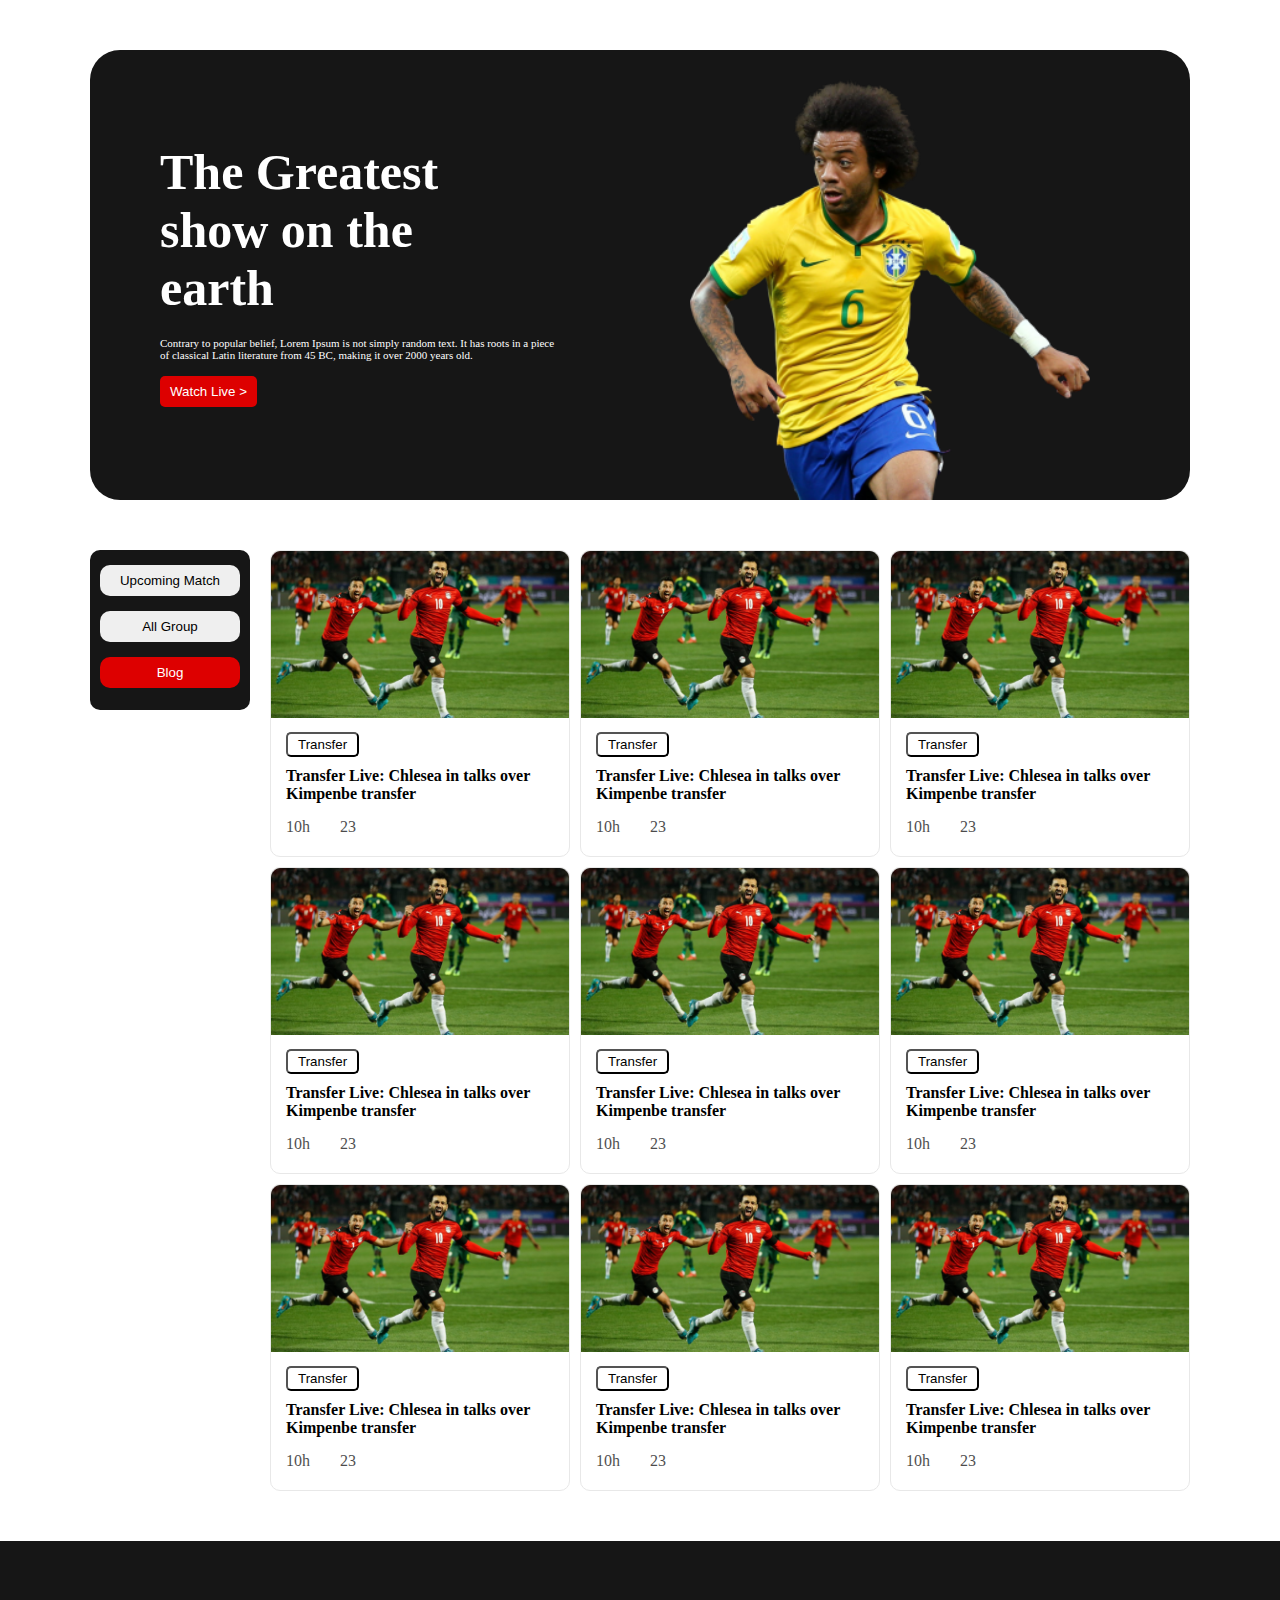
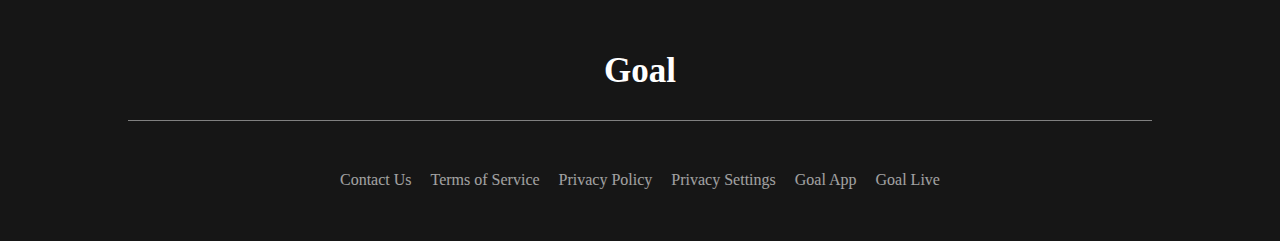
<file: index.html>
<!DOCTYPE html>
<html lang="en">
<head>
    <meta charset="UTF-8">
    <meta name="viewport" content="width=device-width, initial-scale=1.0">
    <title>world cup main</title>
    <link rel="stylesheet" href="https://cdnjs.cloudflare.com/ajax/libs/font-awesome/6.6.0/css/all.min.css" integrity="sha512-Kc323vGBEqzTmouAECnVceyQqyqdsSiqLQISBL29aUW4U/M7pSPA/gEUZQqv1cwx4OnYxTxve5UMg5GT6L4JJg==" crossorigin="anonymous" referrerpolicy="no-referrer" />
    <link rel="shortcut icon" href="image/futbol-solid.svg" type="image/x-icon">
    <link rel="stylesheet" href="style.css">
</head>
<body>

    <!-- =====header part start======= -->
    <header>
        <div id="banner">
            <div class="banner-explore">
                <h1 class="banner-title">The Greatest <br> show on the <br> earth</h1>
                <small class="small">Contrary to popular belief, Lorem Ipsum is not simply 
                    random text. It has roots in a piece of classical Latin literature from 45 BC, making it over 2000 years old.</small>
                <button class="btn-banner">Watch Live ></button>
            </div>
            <div class="banner-image">
                <img src="image/Banner Image.png" alt="">
            </div>
        </div>
    </header>

    <!-- =====header part end======= -->

    <main>
        <!-- =====main section start===== -->
        
        <section id="main-section">
            <div class="btn-section">
                <button class="common-btn upcoming-btn">Upcoming Match</button>
                <button class="common-btn ag-btn">All Group</button>
                <button class="common-btn blog"><a href="index2.html">Blog</a></button>
            </div>
            <div class="container">
                <div class="box">
                    <img class="box-image" src="image/Blog Image.png" alt=""> <br>
                    <button class="btn-box">Transfer</button>
                    <p class="transfer-live">Transfer Live: Chlesea in talks over Kimpenbe transfer</p>
                    <div class="clock-comment">
                        <div><i class="fa-regular fa-clock"></i>
                            10h
                        </div>
                        <div>
                            <i class="fa-regular fa-comment"></i>
                            23
                        </div>
                    </div>
                </div>
                <div class="box">
                    <img class="box-image" src="image/Blog Image.png" alt=""> <br>
                    <button class="btn-box">Transfer</button>
                    <p class="transfer-live">Transfer Live: Chlesea in talks over Kimpenbe transfer</p>
                    <div class="clock-comment">
                        <div><i class="fa-regular fa-clock"></i>
                            10h
                        </div>
                        <div>
                            <i class="fa-regular fa-comment"></i>
                            23
                        </div>
                    </div>
                </div>
                <div class="box">
                    <img class="box-image" src="image/Blog Image.png" alt=""> <br>
                    <button class="btn-box">Transfer</button>
                    <p class="transfer-live">Transfer Live: Chlesea in talks over Kimpenbe transfer</p>
                    <div class="clock-comment">
                        <div><i class="fa-regular fa-clock"></i>
                            10h
                        </div>
                        <div>
                            <i class="fa-regular fa-comment"></i>
                            23
                        </div>
                    </div>
                </div>
                <div class="box">
                    <img class="box-image" src="image/Blog Image.png" alt=""> <br>
                    <button class="btn-box">Transfer</button>
                    <p class="transfer-live">Transfer Live: Chlesea in talks over Kimpenbe transfer</p>
                    <div class="clock-comment">
                        <div><i class="fa-regular fa-clock"></i>
                            10h
                        </div>
                        <div>
                            <i class="fa-regular fa-comment"></i>
                            23
                        </div>
                    </div>
                </div>
                <div class="box">
                    <img class="box-image" src="image/Blog Image.png" alt=""> <br>
                    <button class="btn-box">Transfer</button>
                    <p class="transfer-live">Transfer Live: Chlesea in talks over Kimpenbe transfer</p>
                    <div class="clock-comment">
                        <div><i class="fa-regular fa-clock"></i>
                            10h
                        </div>
                        <div>
                            <i class="fa-regular fa-comment"></i>
                            23
                        </div>
                    </div>
                </div>
                <div class="box">
                    <img class="box-image" src="image/Blog Image.png" alt=""> <br>
                    <button class="btn-box">Transfer</button>
                    <p class="transfer-live">Transfer Live: Chlesea in talks over Kimpenbe transfer</p>
                    <div class="clock-comment">
                        <div><i class="fa-regular fa-clock"></i>
                            10h
                        </div>
                        <div>
                            <i class="fa-regular fa-comment"></i>
                            23
                        </div>
                    </div>
                </div>
                <div class="box">
                    <img class="box-image" src="image/Blog Image.png" alt=""> <br>
                    <button class="btn-box">Transfer</button>
                    <p class="transfer-live">Transfer Live: Chlesea in talks over Kimpenbe transfer</p>
                    <div class="clock-comment">
                        <div><i class="fa-regular fa-clock"></i>
                            10h
                        </div>
                        <div>
                            <i class="fa-regular fa-comment"></i>
                            23
                        </div>
                    </div>
                </div>
                <div class="box">
                    <img class="box-image" src="image/Blog Image.png" alt=""> <br>
                    <button class="btn-box">Transfer</button>
                    <p class="transfer-live">Transfer Live: Chlesea in talks over Kimpenbe transfer</p>
                    <div class="clock-comment">
                        <div><i class="fa-regular fa-clock"></i>
                            10h
                        </div>
                        <div>
                            <i class="fa-regular fa-comment"></i>
                            23
                        </div>
                    </div>
                </div>
                <div class="box">
                    <img class="box-image" src="image/Blog Image.png" alt=""> <br>
                    <button class="btn-box">Transfer</button>
                    <p class="transfer-live">Transfer Live: Chlesea in talks over Kimpenbe transfer</p>
                    <div class="clock-comment">
                        <div><i class="fa-regular fa-clock"></i>
                            10h
                        </div>
                        <div>
                            <i class="fa-regular fa-comment"></i>
                            23
                        </div>
                    </div>
                </div>
                
                
            </div>
        </section>

        <!-- =====main section end===== -->

    </main>


    <!-- =======footer section start======= -->
    
    <footer>
        <div id="footer">
            <div class="footer-title">
                <h2>Goal</h2>
            </div>
            <div class="footer-menu">
                <p>Contact Us</p>
                <p>Terms of Service</p>
                <p>Privacy Policy</p>
                <p>Privacy Settings</p>
                <p>Goal App </p>
                <p>Goal Live</p>
            </div>
        </div>
    </footer>
    <!-- =======footer section end======= -->
    
</body>
</html>
</file>
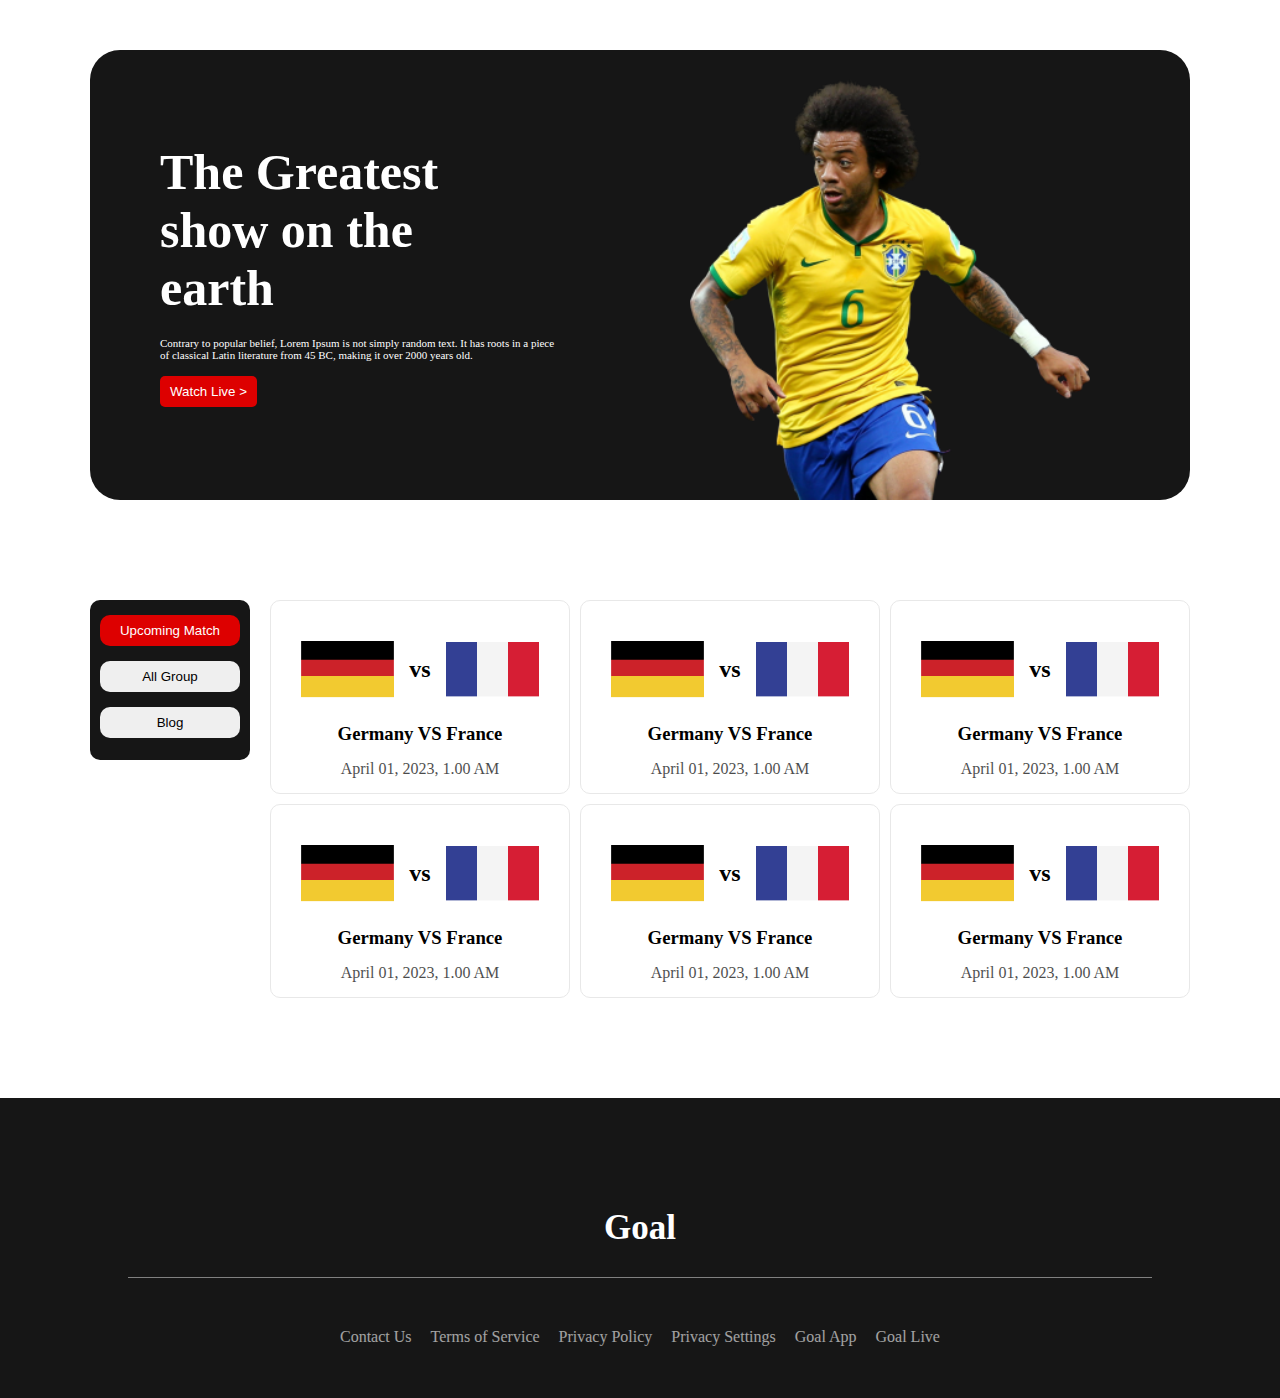
<file: index2.html>
<!DOCTYPE html>
<html lang="en">
<head>
    <meta charset="UTF-8">
    <meta name="viewport" content="width=device-width, initial-scale=1.0">
    <title>world cup main2</title>
    <link rel="stylesheet" href="https://cdnjs.cloudflare.com/ajax/libs/font-awesome/6.6.0/css/all.min.css" integrity="sha512-Kc323vGBEqzTmouAECnVceyQqyqdsSiqLQISBL29aUW4U/M7pSPA/gEUZQqv1cwx4OnYxTxve5UMg5GT6L4JJg==" crossorigin="anonymous" referrerpolicy="no-referrer" />
    <link rel="shortcut icon" href="image/futbol-solid.svg" type="image/x-icon">
    <link rel="stylesheet" href="style2.css">
</head>
<body>

    <!-- =====header part start======= -->
    <header>
        <div id="banner">
            <div class="banner-explore">
                <h1 class="banner-title">The Greatest <br> show on the <br> earth</h1>
                <small class="small">Contrary to popular belief, Lorem Ipsum is not simply 
                    random text. It has roots in a piece of classical Latin literature from 45 BC, making it over 2000 years old.</small>
                <button class="btn-banner">Watch Live ></button>
            </div>
            <div class="banner-image">
                <img src="image/Banner Image.png" alt="">
            </div>
        </div>
    </header>

    <!-- =====header part end======= -->

    <main>
        <!-- =====main section start===== -->
        
        <section id="main-section">
            <div class="btn-section">
                <button class="common-btn blog">Upcoming Match</button>
                <button class="common-btn ag-btn">All Group</button>
                <button class="common-btn ag-btn">Blog</button>
            </div>
            <div class="container">
                <div class="box">
                    <div class="fixture">
                        <img src="image/germany Flag.png" alt="">
                        <h2>vs</h2>
                        <img src="image/Flag.png" alt="">
                    </div>
                    <div  class="team-match-time">
                        <h3>
                            Germany VS France 
                        </h3>
                        <p>April 01, 2023, 1.00 AM</p>
                    </div>
                    
                </div>
                <div class="box">
                    <div class="fixture">
                        <img src="image/germany Flag.png" alt="">
                        <h2>vs</h2>
                        <img src="image/Flag.png" alt="">
                    </div>
                    <div  class="team-match-time">
                        <h3>
                            Germany VS France 
                        </h3>
                        <p>April 01, 2023, 1.00 AM</p>
                    </div>
                    
                </div>
                <div class="box">
                    <div class="fixture">
                        <img src="image/germany Flag.png" alt="">
                        <h2>vs</h2>
                        <img src="image/Flag.png" alt="">
                    </div>
                    <div  class="team-match-time">
                        <h3>
                            Germany VS France 
                        </h3>
                        <p>April 01, 2023, 1.00 AM</p>
                    </div>
                    
                </div>
                <div class="box">
                    <div class="fixture">
                        <img src="image/germany Flag.png" alt="">
                        <h2>vs</h2>
                        <img src="image/Flag.png" alt="">
                    </div>
                    <div  class="team-match-time">
                        <h3>
                            Germany VS France 
                        </h3>
                        <p>April 01, 2023, 1.00 AM</p>
                    </div>
                    
                </div>
                <div class="box">
                    <div class="fixture">
                        <img src="image/germany Flag.png" alt="">
                        <h2>vs</h2>
                        <img src="image/Flag.png" alt="">
                    </div>
                    <div  class="team-match-time">
                        <h3>
                            Germany VS France 
                        </h3>
                        <p>April 01, 2023, 1.00 AM</p>
                    </div>
                    
                </div>
                <div class="box">
                    <div class="fixture">
                        <img src="image/germany Flag.png" alt="">
                        <h2>vs</h2>
                        <img src="image/Flag.png" alt="">
                    </div>
                    <div  class="team-match-time">
                        <h3>
                            Germany VS France 
                        </h3>
                        <p>April 01, 2023, 1.00 AM</p>
                    </div>
                    
                </div>
                
                
                
            </div>
        </section>

        <!-- =====main section end===== -->

    </main>


    <!-- =======footer section start======= -->
    
    <footer>
        <div id="footer">
            <div class="footer-title">
                <h2>Goal</h2>
            </div>
            <div class="footer-menu">
                <p>Contact Us</p>
                <p>Terms of Service</p>
                <p>Privacy Policy</p>
                <p>Privacy Settings</p>
                <p>Goal App </p>
                <p>Goal Live</p>
            </div>
        </div>
    </footer>
    <!-- =======footer section end======= -->
    
</body>
</html>
</file>
<file: style.css>
*{
    margin: 0;
    padding: 0;
    box-sizing: border-box;
}
/* ======banner section start======= */
#banner{
    width: 1100px;
    height: 450px;
    margin: 50px auto;
    background-color: #161616;
    display: flex;
    justify-content: space-between;
    align-items: center;
    position: relative;
    border-radius: 30px;
    
}
.banner-title{
    font-size: 50px;
}
.small{
    display: block;
    font-size: 11px;
    margin-top: 20px;
    
}
.banner-explore{
    color: #fff;
    width: 400px;
    /* padding-left: 100px; */
    margin: 70px;
    /* position: absolute;
    left: 100px; */
}
.btn-banner{
    background-color: #DD0000;
    padding: 8px 10px;
    border: none;
    border-radius: 5px;
    margin-top: 15px;
    color: #fff;
}
.banner-image{
}
.banner-image img{
    width: 400px;
    position: absolute;
    right: 100px;
    bottom: 0px;
}

/* ======banner section end======= */

/* ======main section start======= */

#main-section{
    display: flex;
    justify-content: space-between;
    width: 1100px;
    margin: 50px auto;
}
.btn-section{
    width: 160px;
    height: 160px;
    background-color: #161616;
    border-radius: 10px;
    
}
.common-btn{
    display: block;
    width: 140px;
    margin: 15px auto;
    padding: 8px ;
    border-radius: 10px;
    border: none;
}
.common-btn a{
    text-decoration: none;
    color: #fff
}
.blog{
    background-color: #DD0000;
    color: #fff;
}
.container{
    display: grid;
    grid-template-columns: repeat(3, 1fr);
    gap: 10px;
}
.box{
    width: 300px;
    border: 1px solid #E8E8E8;
    border-radius: 10px;
}
.box-image{
    width: 100%;
    
}
.btn-box{
    background-color: #fff;
    padding: 3px 10px;
    border-radius: 5px;
    margin: 10px 0px 10px 15px;
}
.transfer-live{
    margin: 0px 10px 15px 15px;
    font-weight: bold;
}
.clock-comment{
    margin: 0px 100px 20px 15px;
    display: flex;
    gap: 30px;
    opacity: 70%;

}

/* ======main section end======= */

/* =======footer section====== */

#footer{
    width: 100%;
    height: 300px;
    background-color: #161616;

}
.footer-title{
    width: 80%;
    height: 180px;
    margin: auto;
    color: #fff;
    display: flex;
    justify-content: center;
    align-items: center;
    padding-top: 100px;
    padding-bottom: 20px;
    border-bottom: 0.1px solid gray;
}
.footer-title h2{
    font-size: 35px;
    

}
.footer-menu{
    width: 800px;
    margin: auto;
    display: flex;
    justify-content: space-between;
    padding: 50px 100px;
    color: #fff;
    opacity: 60%;
    
}

/* ======footer section end====== */

@media screen and (max-width: 576px){
    #banner{
        width: 500px;
        height: 800px;
        flex-direction: column;
        gap: 30px;
        margin: 0px;
        
    }
    .banner-explore{
        text-align: center;
    }
    .btn-banner{
        width: 200px;
        padding: 10px 15px;

    }
    .banner-image img{
        width: 400px;
        left: 70px;
        bottom: 0px;
    }
    #main-section{
        flex-direction: column;
    }
    .btn-section{
        width: 500px;
        height: 300px;
        background-color: #fff;
        text-align: center;
    }
    .upcoming-btn{
        width: 350px;
        height: 60px;
        font-size: 35px;
        font-weight: 600;
        border: 1px solid black;
        background-color: #fff;
    }
    .ag-btn{
        width: 250px;
        height: 60px;
        font-size: 35px;
        font-weight: 600;
        border: 1px solid black;
        background-color: #fff;
    }
    .blog{
        width: 250px;
        height: 60px;
        font-size: 35px;
        font-weight: 600;
        border: 1px solid black;
        background-color: #DD0000;
    }
    .container{
        grid-template-columns: 1fr;

    }
    .box{
        width: 500px;
        
    }
    #footer{
        width: 500px;
        height: auto;
    }
    .footer-menu{
        width: 100%;
        height: auto;
        flex-direction: column;
        
    }
    .footer-menu p{
        margin: auto;
        margin-top: 30px;
    }
}

@media screen and (min-width:577px) and (max-width:900px){
    #banner{
        width: 800px;
        
    }
    .banner-image img{
        right: 10px;
        width: 350px;
    }
    .small{
        width: 250px;
    }
    .banner-explore{
        width: 350px;
    }
    .btn-banner{
        width: 200px;
        height: 50px;
        font-size: 25px;
    }
    #main-section{
        width: 800px;
        flex-direction: column;
        gap: 30px;
    }
    .btn-section{
        width: 800px;
        height: 80px;
        display: flex;
        justify-content: space-around;
        gap: 20px;
        background-color: #fff;
        


    }
    .common-btn{
        width: 200px;
        font-weight: 600;
    }
    .container{
        grid-template-columns: repeat(2, 1fr);
        
        width: 800px;
    }
    .box{
        width: 400px;
    }
    .footer-menu{
        flex-wrap: wrap;
        width: 500px;
    }
    #footer{
        width: 800px;
    }
}
</file>
<file: style2.css>
*{
    margin: 0;
    padding: 0;
    box-sizing: border-box;
}
/* ======banner section start======= */
#banner{
    width: 1100px;
    height: 450px;
    margin: 50px auto;
    background-color: #161616;
    display: flex;
    justify-content: space-between;
    align-items: center;
    position: relative;
    border-radius: 30px;
    
}
.banner-title{
    font-size: 50px;
}
.small{
    display: block;
    font-size: 11px;
    margin-top: 20px;
    width: 400px;
}
.banner-explore{
    color: #fff;
    /* width: 400px; */
    padding-left: 70px;
    /* position: absolute;
    left: 100px; */
}
.btn-banner{
    background-color: #DD0000;
    padding: 8px 10px;
    margin-top: 15px;
    color: #fff;
    border-radius: 5px;
    border: none;
}

.banner-image img{
    width: 400px;
    position: absolute;
    right: 100px;
    bottom: 0px;
}

/* ======banner section end======= */

/* ======main section start======= */

#main-section{
    display: flex;
    justify-content: space-between;
    width: 1100px;
    margin: 100px auto;
}
.btn-section{
    width: 160px;
    height: 160px;
    background-color: #161616;
    border-radius: 10px;
    
}
.common-btn{
    display: block;
    width: 140px;
    margin: 15px auto;
    padding: 8px ;
    border-radius: 10px;
    border: none;
}
.common-btn a{
    text-decoration: none;
    color: #161616;
}
.blog{
    background-color: #DD0000;
    color: #fff;
}
.container{
    display: grid;
    grid-template-columns: repeat(3, 1fr);
    gap: 10px;
}
.box{
    width: 300px;
    border: 1px solid #E8E8E8;
    border-radius: 10px;
}
.box-image{
    width: 100%;
    
}
.fixture{
    display: flex;
    justify-content: space-between;
    align-items: center;
    padding: 40px 30px 25px 30px;
}
.team-match-time{
    width: 200px;
    margin: auto;
    text-align: center;
}
.team-match-time p{
    margin: 15px 0px;
    opacity: 70%;
}

/* ======main section end======= */

/* =======footer section====== */

#footer{
    width: 100%;
    height: 300px;
    background-color: #161616;

}
.footer-title{
    width: 80%;
    height: 180px;
    margin: auto;
    color: #fff;
    display: flex;
    justify-content: center;
    align-items: center;
    padding-top: 100px;
    padding-bottom: 20px;
    border-bottom: 0.1px solid gray;
}
.footer-title h2{
    font-size: 35px;
    

}
.footer-menu{
    width: 800px;
    margin: auto;
    display: flex;
    justify-content: space-between;
    padding: 50px 100px;
    color: #fff;
    opacity: 60%;
    
}

/* ======footer end===== */

@media screen and (max-width: 576px){
    #banner{
        width: 500px;
        height: 800px;
        flex-direction: column;
        gap: 30px;
        margin: 0px;
        
    }
    .banner-explore{
        text-align: center;
        padding-left: 0px;
        padding-top: 50px;
    }
    .btn-banner{
        width: 200px;
        padding: 10px 15px;

    }
    .banner-image img{
        width: 400px;
        left: 70px;
        bottom: 0px;
    }
    #main-section{
        flex-direction: column;
    }
    .btn-section{
        width: 500px;
        height: 300px;
        background-color: #fff;
        text-align: center;
    }
    .upcoming-btn{
        width: 350px;
        height: 60px;
        font-size: 35px;
        font-weight: 600;
        border: 1px solid black;
        background-color: #fff;
    }
    .ag-btn{
        width: 250px;
        height: 60px;
        font-size: 35px;
        font-weight: 600;
        border: 1px solid black;
        background-color: #fff;
    }
    .blog{
        width: 250px;
        height: 60px;
        font-size: 35px;
        font-weight: 600;
        border: 1px solid black;
        background-color: #DD0000;
    }
    .container{
        grid-template-columns: 1fr;

    }
    .box{
        width: 500px;
        
    }
    #footer{
        width: 500px;
        height: auto;
    }
    .footer-menu{
        width: 100%;
        height: auto;
        flex-direction: column;
        
    }
    .footer-menu p{
        margin: auto;
        margin-top: 30px;
    }
}

@media screen and (min-width:577px) and (max-width:900px){
    #banner{
        width: 800px;
        
    }
    .banner-title{
        font-size: 35px;
    }
    .banner-image img{
        right: 10px;
        width: 350px;
    }
    .small{
        width: 250px;
    }
    .banner-explore{
        width: 350px;
        padding-left: 50px;
    }
    .btn-banner{
        width: 200px;
        height: 50px;
        font-size: 25px;
    }
    #main-section{
        width: 800px;
        flex-direction: column;
        gap: 30px;
    }
    .btn-section{
        width: 800px;
        height: 80px;
        display: flex;
        justify-content: space-around;
        gap: 20px;
        background-color: #fff;
        


    }
    .common-btn{
        width: 200px;
        font-weight: 600;
    }
    .container{
        grid-template-columns: repeat(2, 1fr);
        
        width: 800px;
    }
    .box{
        width: 400px;
    }
    .footer-menu{
        flex-wrap: wrap;
        width: 500px;
    }
    #footer{
        width: 800px;
    }
}
</file>
